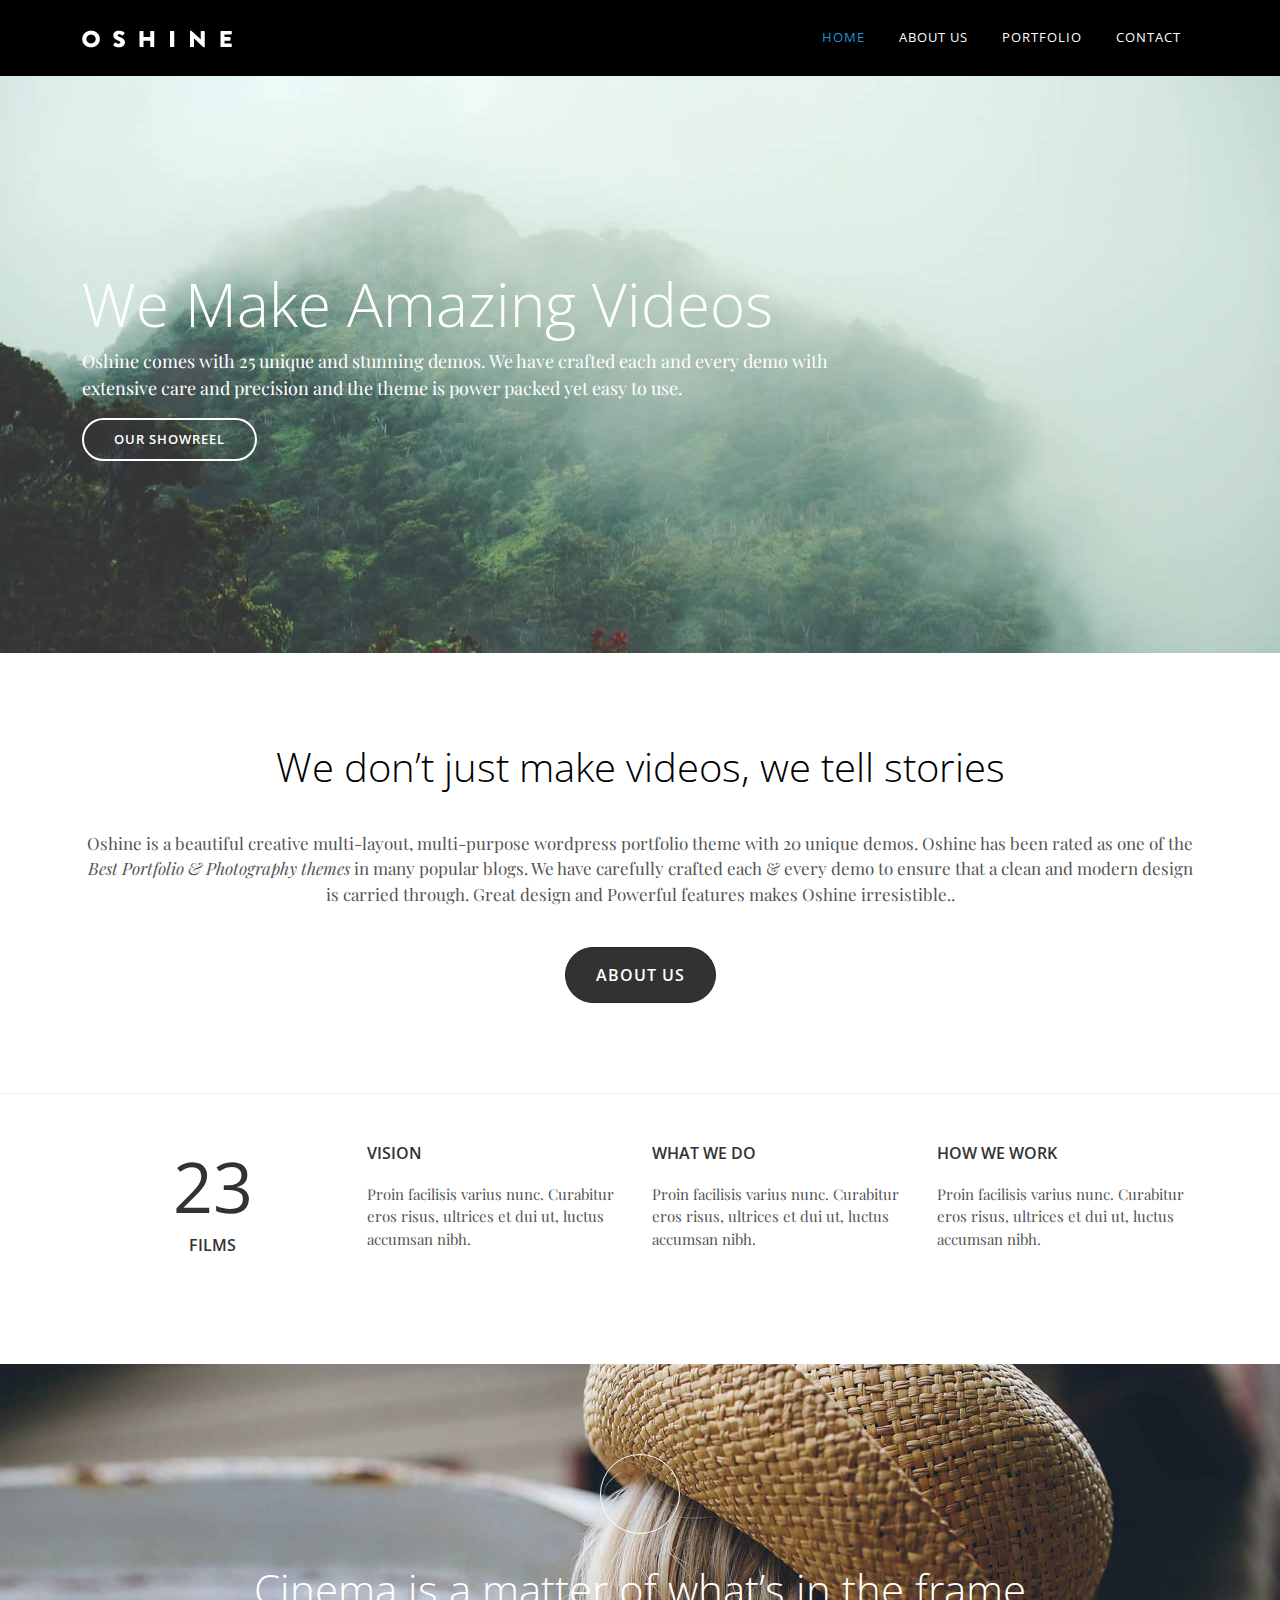
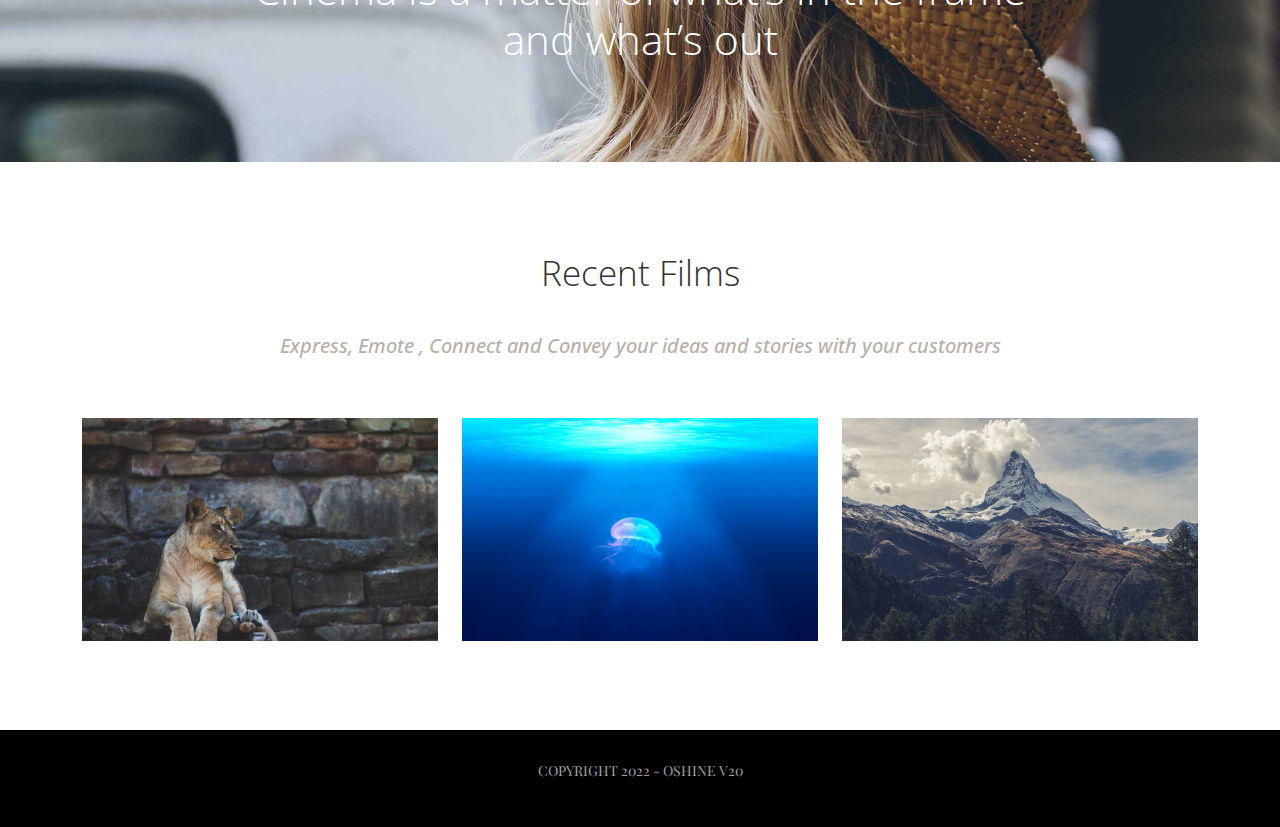
<file: index.html>
<!doctype html>
<html>
<head>
<meta charset="utf-8">
<meta name="viewport" content="width=device-width, initial-scale=1.0">
<title>Home Page v20 - Oshine</title>
<link href="css/bootstrap.min.css" rel="stylesheet">
<link href="css/bootstrap-custom.css" rel="stylesheet">
<link href="https://maxst.icons8.com/vue-static/landings/line-awesome/line-awesome/1.3.0/css/line-awesome.min.css" rel="stylesheet">
<link href="css/style.css" rel="stylesheet">
	
<!-- SEO  -->
<meta name="Description" content="Oshine es una plantilla de HTML + CSS con el objetivo de presentar elementos visuales para el aprendizaje de Diseño Web.">
<meta name="Keywords" content="plantilla html, sitio web oshine, plantillas html, aprender con plantillas html, portafolio, portafolio de imágenes, plantilla css oshine, aprender diseño web, aprendizaje html">
	
</head>

<body>
	
	<header>
		<div class="container">
		
			<nav class="navbar navbar-expand-lg navbar-light bg-light">
			  	<a class="navbar-brand" href="index.html">
					<img src="img/oshine-landing-logo-2.png" alt="logo" class="img-fluid">
				</a>
			  
				<button class="navbar-toggler" type="button" data-bs-toggle="collapse" data-bs-target="#navbar" aria-controls="navbar" aria-expanded="false" aria-label="Toggle navigation">
					<i class="las la-bars"></i>
			  	</button>

			  <div class="collapse navbar-collapse" id="navbar">
				<ul class="navbar-nav ms-auto">
				  <li class="nav-item active">
					<a class="nav-link" href="index.html">Home</a>
				  </li>
				  <li class="nav-item">
					<a class="nav-link" href="about-us.html">About Us</a>
				  </li>
				  <li class="nav-item">
					<a class="nav-link" href="#">Portfolio</a>
				  </li>
				  <li class="nav-item">
					<a class="nav-link" href="contact.html">Contact</a>
				  </li>
				</ul>
			  </div>
				
			</nav>
			
			
			
		</div>
	</header>
	
	
	<section id="hero">
		<div class="container">
		
			<h1>We Make Amazing Videos</h1>
			<p>Oshine comes with 25 unique and stunning demos. We have crafted each and every demo with<br> extensive care and precision and the theme is power packed yet easy to use.</p>
			
			<a href="#" class="btn btn-light">Our Showreel</a>
			
		</div>	
	</section>
	
	
	<section id="intro-about" class="section">
		<div class="container">
			
			<h2>We don’t just make videos, we tell stories</h2>
			
			<p>Oshine is a beautiful creative multi-layout, multi-purpose wordpress portfolio theme with 20 unique demos. Oshine has been rated as one of the <em>Best Portfolio & Photography themes</em> in many popular blogs. We have carefully crafted each & every demo to ensure that a clean and modern design is carried through. Great design and Powerful features makes Oshine irresistible..</p>
			
			<a href="#" class="btn btn-dark">About Us</a>
			
		</div>
	</section>
	
	
	<section id="about" class="section">
		<div class="container">
			
			<div class="row">
			
				<article class="col-md-3 col-sm-6 col-12">
					<h2>23</h2>
					<h3 class="text-center">Films</h3>
				</article>
				
				<article class="col-md-3 col-sm-6 col-12">
					<h3>Vision</h3>
					<p>Proin facilisis varius nunc. Curabitur eros risus, ultrices et dui ut, luctus accumsan nibh.</p>
				</article>
				
				<article class="col-md-3 col-sm-6 col-12">
					<h3>What We Do</h3>
					<p>Proin facilisis varius nunc. Curabitur eros risus, ultrices et dui ut, luctus accumsan nibh.</p>
				</article>
				
				<article class="col-md-3 col-sm-6 col-12">
					<h3>How We Work</h3>
					<p>Proin facilisis varius nunc. Curabitur eros risus, ultrices et dui ut, luctus accumsan nibh.</p>
				</article>
				
			</div>
			
		</div>
	</section>
	
	
	
	<section id="cinema" class="section">
		<div class="container">
			
			<a href="#" class="btn btn-play"><i class="las la-play"></i></a>
			<h2>Cinema is a matter of what’s in the frame<br> and what’s out</h2>
			
		</div>
	</section>
	
	
	<section id="films" class="section">
		<div class="container">
			<h2>Recent Films</h2>
			<h3>Express, Emote , Connect and Convey your ideas and stories with your customers</h3>
			
			<div class="row">
			
				<article class="col-md-4 col-sm-12">
					<img src="img/video-01.jpg" alt="Video Grid Gallery" class="img-fluid">
				</article>
				
				<article class="col-md-4 col-sm-12">
					<img src="img/video-02.jpg" alt="Video Grid Gallery" class="img-fluid">
				</article>
				
				<article class="col-md-4 col-sm-12">
					<img src="img/video-03.jpg" alt="Video Grid Gallery" class="img-fluid">
				</article>
				
				
			</div>
			
		</div>
	</section>
	
	
	<footer>
		<div class="container">
			<p>Copyright 2022 - Oshine v20</p>
		</div>
	</footer>
	
	
	
	
	
	<script src="js/jquery.min.js"></script>
	<script src="js/bootstrap.min.js"></script>
	
	
	<script async src="https://www.googletagmanager.com/gtag/js?id=G-DX38V91ETK"></script>
<script>
  window.dataLayer = window.dataLayer || [];
  function gtag(){dataLayer.push(arguments);}
  gtag('js', new Date());

  gtag('config', 'G-DX38V91ETK');
</script>
	
</body>
</html>
</file>
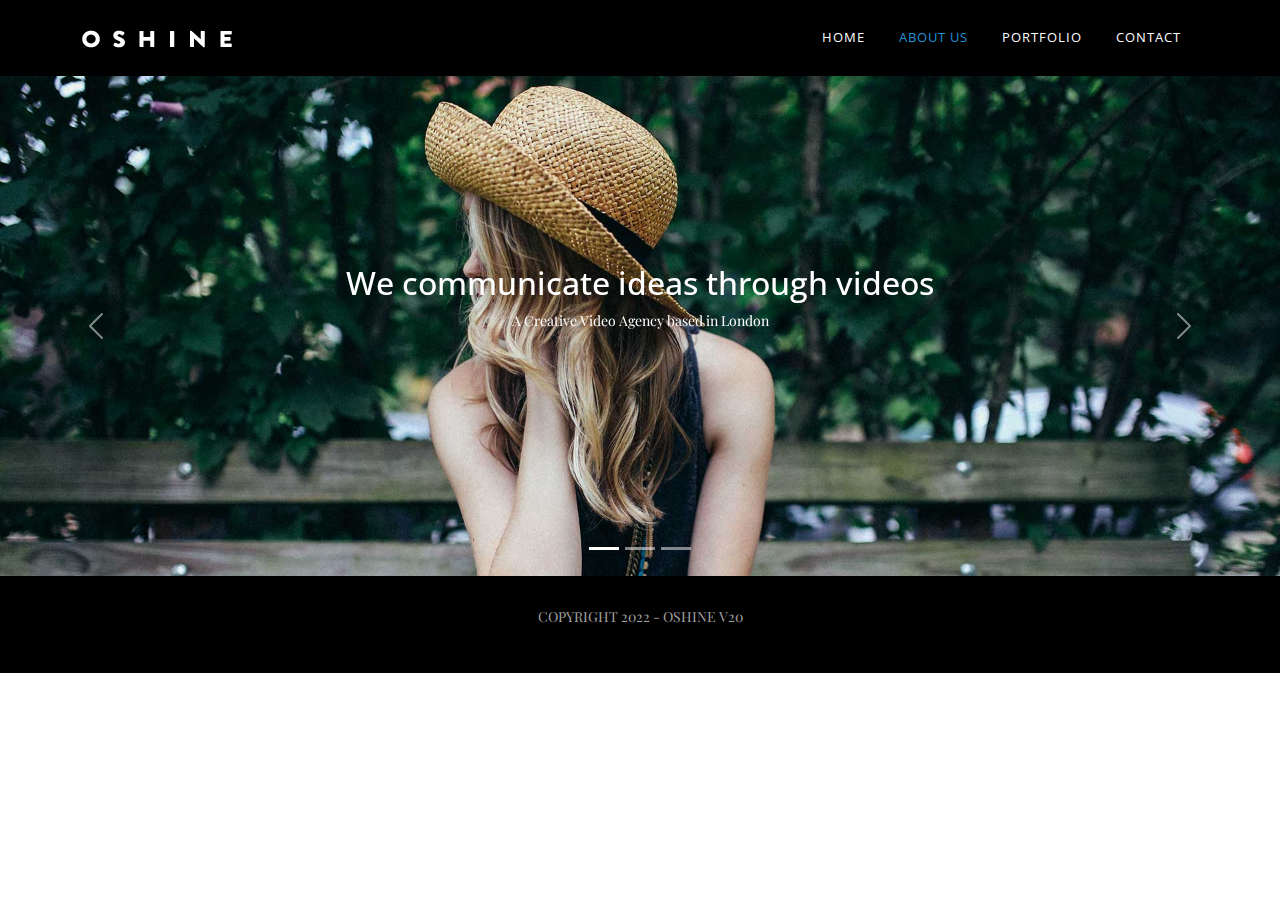
<file: about-us.html>
<!doctype html>
<html>
<head>
<meta charset="utf-8">
<meta name="viewport" content="width=device-width, initial-scale=1.0">
<title>About Us - Oshine v20</title>
<link href="css/bootstrap.min.css" rel="stylesheet">
<link href="css/bootstrap-custom.css" rel="stylesheet">
<link href="https://maxst.icons8.com/vue-static/landings/line-awesome/line-awesome/1.3.0/css/line-awesome.min.css" rel="stylesheet">
<link href="css/style.css" rel="stylesheet">
	
<!-- SEO  -->
<meta name="Description" content="Oshine es una plantilla de HTML + CSS para la creación del modelo de una página web de about, página de acerca de nosotros con información general de los creadores de la plantilla.">
<meta name="Keywords" content="plantilla html, sitio web oshine, plantillas html, aprender con plantillas html, acerca de, about us, plantilla css oshine, aprender diseño web, aprendizaje html, página de about, about en html">
</head>

<body>
	
	<header>
		<div class="container">
		
			<nav class="navbar navbar-expand-lg navbar-light bg-light">
			  	<a class="navbar-brand" href="index.html">
					<img src="img/oshine-landing-logo-2.png" alt="logo" class="img-fluid">
				</a>
			  
				<button class="navbar-toggler" type="button" data-bs-toggle="collapse" data-bs-target="#navbar" aria-controls="navbar" aria-expanded="false" aria-label="Toggle navigation">
					<i class="las la-bars"></i>
			  	</button>

			  <div class="collapse navbar-collapse" id="navbar">
				<ul class="navbar-nav ms-auto">
				  <li class="nav-item">
					<a class="nav-link" href="index.html">Home</a>
				  </li>
				  <li class="nav-item active">
					<a class="nav-link" href="about-us.html">About Us</a>
				  </li>
				  <li class="nav-item">
					<a class="nav-link" href="#">Portfolio</a>
				  </li>
				  <li class="nav-item">
					<a class="nav-link" href="contact.html">Contact</a>
				  </li>
				</ul>
			  </div>
				
			</nav>
			
			
			
		</div>
	</header>
	
	
	<section id="hero-slides">
	
		<div id="carouselExampleIndicators" class="carousel slide" data-bs-ride="carousel">
		  <div class="carousel-indicators">
			<button type="button" data-bs-target="#carouselExampleIndicators" data-bs-slide-to="0" class="active" aria-current="true" aria-label="Slide 1"></button>
			<button type="button" data-bs-target="#carouselExampleIndicators" data-bs-slide-to="1" aria-label="Slide 2"></button>
			<button type="button" data-bs-target="#carouselExampleIndicators" data-bs-slide-to="2" aria-label="Slide 3"></button>
		  </div>
			
		  <div class="carousel-inner">
			<div class="carousel-item active">
			  	<img src="img/bg-about.jpg" class="d-block w-100" alt="About">
				<div class="carousel-caption">
					<h2>We communicate ideas through videos</h2>
					<p>A Creative Video Agency based in London</p>
				</div>
				
			</div>
			<div class="carousel-item">
			  	<img src="img/bg-contact.jpg" class="d-block w-100" alt="Contact">
				<div class="carousel-caption">
					<h2>We communicate ideas through videos</h2>
					<p>A Creative Video Agency based in London</p>
				</div>
				
			</div>
			<div class="carousel-item">
			  	<img src="img/bg-portfolio.jpg" class="d-block w-100" alt="Portfolio">
				<div class="carousel-caption">
					<h2>We communicate ideas through videos</h2>
					<p>A Creative Video Agency based in London</p>
				</div>
				
			</div>
		  </div>
			
		  <button class="carousel-control-prev" type="button" data-bs-target="#carouselExampleIndicators" data-bs-slide="prev">
			<span class="carousel-control-prev-icon" aria-hidden="true"></span>
			<span class="visually-hidden">Previous</span>
		  </button>
		  <button class="carousel-control-next" type="button" data-bs-target="#carouselExampleIndicators" data-bs-slide="next">
			<span class="carousel-control-next-icon" aria-hidden="true"></span>
			<span class="visually-hidden">Next</span>
		  </button>
		</div>
		
	</section>
	
	
	
	
	
	
	
	
	
	
	
	
	
	
	<footer>
		<div class="container">
			<p>Copyright 2022 - Oshine v20</p>
		</div>
	</footer>
	
	
	
	
	
	<script src="js/jquery.min.js"></script>
	<script src="js/bootstrap.min.js"></script>
	
	
	<script async src="https://www.googletagmanager.com/gtag/js?id=G-DX38V91ETK"></script>
<script>
  window.dataLayer = window.dataLayer || [];
  function gtag(){dataLayer.push(arguments);}
  gtag('js', new Date());

  gtag('config', 'G-DX38V91ETK');
</script>
	
	
</body>
</html>
</file>
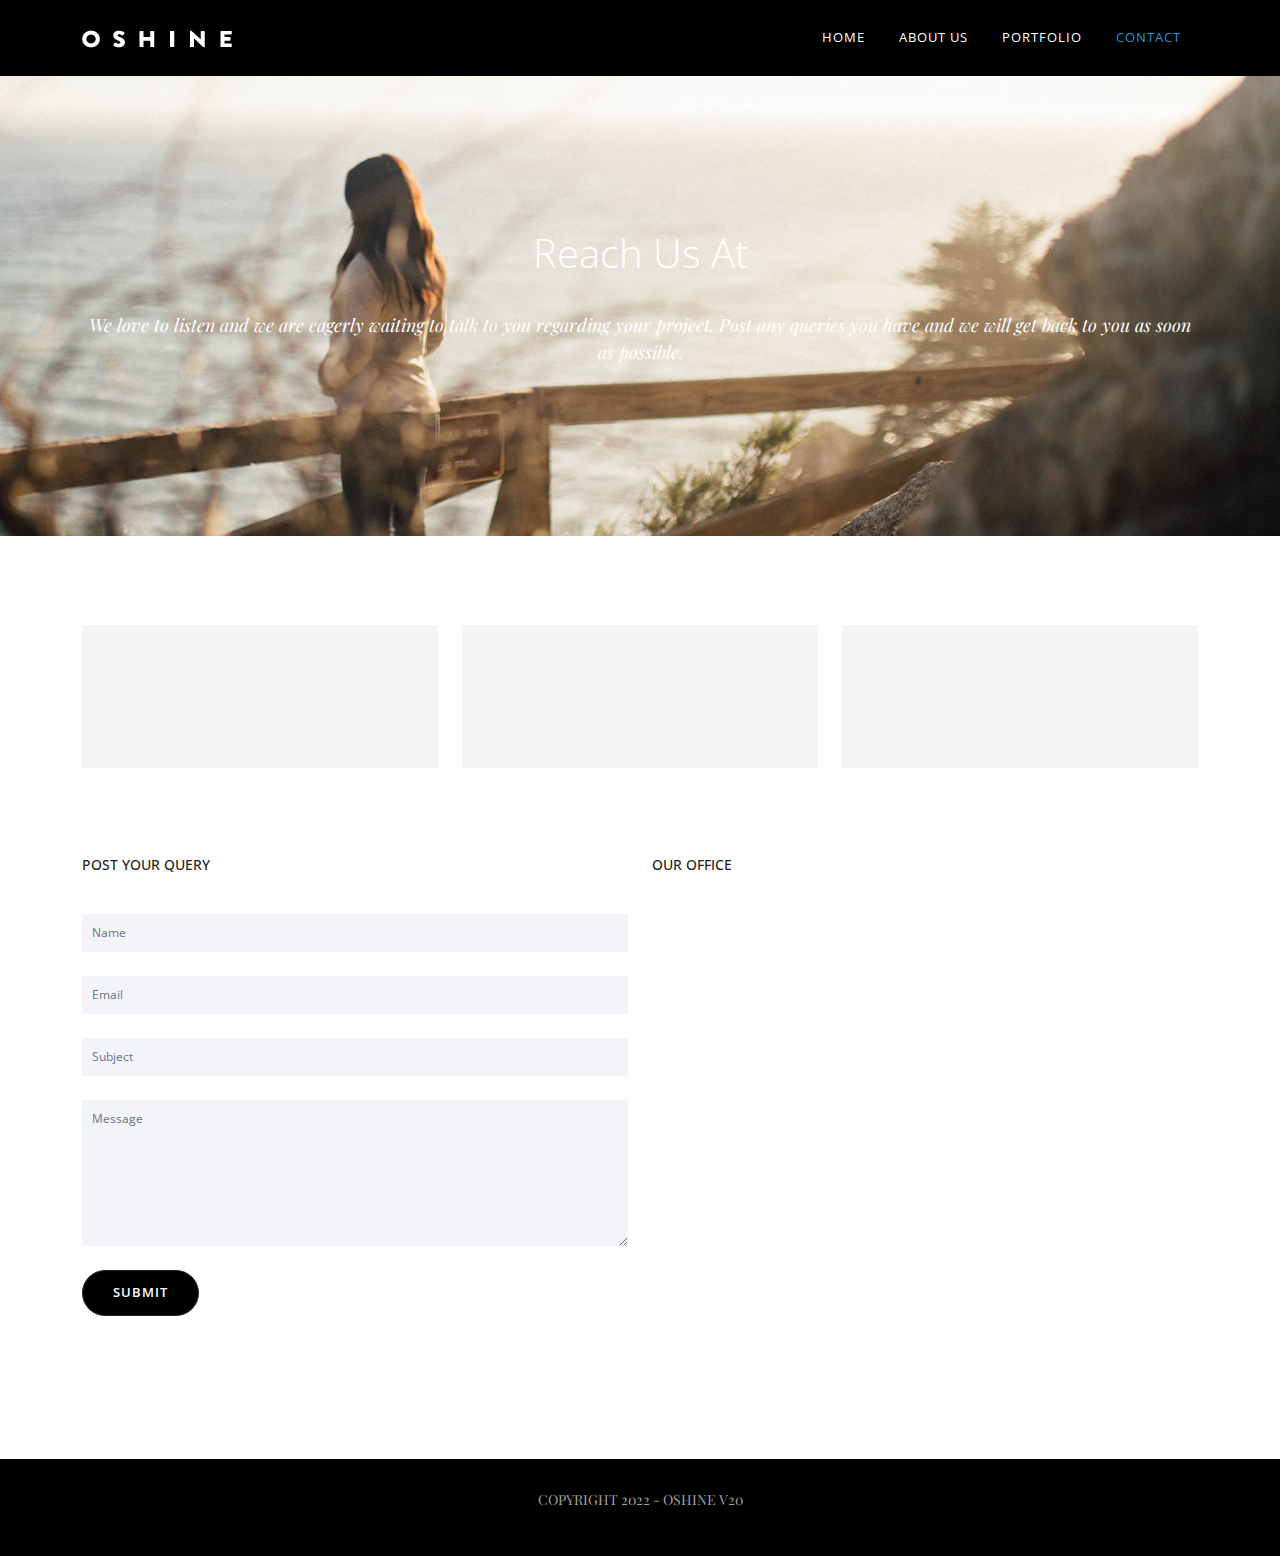
<file: contact.html>
<!doctype html>
<html>
<head>
<meta charset="utf-8">
<meta name="viewport" content="width=device-width, initial-scale=1.0">
<title>Contact - Oshine v20</title>
<link href="css/bootstrap.min.css" rel="stylesheet">
<link href="css/bootstrap-custom.css" rel="stylesheet">
<link href="https://maxst.icons8.com/vue-static/landings/line-awesome/line-awesome/1.3.0/css/line-awesome.min.css" rel="stylesheet">
<link href="css/style.css" rel="stylesheet">
	
<!-- SEO  -->
<meta name="Description" content="Oshine es una plantilla de HTML + CSS para la creación del modelo de una página web de contacto con formulario web y integración de Google Maps.">
<meta name="Keywords" content="plantilla html, sitio web oshine, plantillas html, aprender con plantillas html, portafolio, portafolio de imágenes, plantilla css oshine, aprender diseño web, aprendizaje html, página de contacto, contacto en html, google maps en html">
	
</head>

<body>
	
	<header>
		<div class="container">
		
			<nav class="navbar navbar-expand-lg navbar-light bg-light">
			  	<a class="navbar-brand" href="index.html">
					<img src="img/oshine-landing-logo-2.png" alt="logo" class="img-fluid">
				</a>
			  
				<button class="navbar-toggler" type="button" data-bs-toggle="collapse" data-bs-target="#navbar" aria-controls="navbar" aria-expanded="false" aria-label="Toggle navigation">
					<i class="las la-bars"></i>
			  	</button>

			  <div class="collapse navbar-collapse" id="navbar">
				<ul class="navbar-nav ms-auto">
				  <li class="nav-item">
					<a class="nav-link" href="index.html">Home</a>
				  </li>
				  <li class="nav-item">
					<a class="nav-link" href="about-us.html">About Us</a>
				  </li>
				  <li class="nav-item">
					<a class="nav-link" href="#">Portfolio</a>
				  </li>
				  <li class="nav-item active">
					<a class="nav-link" href="contact.html">Contact</a>
				  </li>
				</ul>
			  </div>
				
			</nav>
			
			
			
		</div>
	</header>
	
	
	<section id="hero" class="contact">
		<div class="container">
		
			<h1>Reach Us At</h1>
			<p>We love to listen and we are eagerly waiting to talk to you regarding your project. Post any queries you have and we will get back to you as soon as possible.</p>
		
		</div>
	</section>
	
	
	<section id="contact-icons" class="section">
		<div class="container">
		
			<div class="row">
			
				<article class="col-md-4 col-sm-12">
					<div class="info-icon">
						<i class="las la-map-marker"></i>
					</div>
				</article>
				
				<article class="col-md-4 col-sm-12">
					<div class="info-icon">
						<i class="las la-envelope"></i>
					</div>
				</article>
				
				<article class="col-md-4 col-sm-12">
					<div class="info-icon">
						<i class="las la-phone"></i>
					</div>
				</article>
				
			</div>
			
		</div>
	</section>
	
	
	<section id="contact-form" class="section pt-0">
		<div class="container">
		
			<div class="row">
			
				<article class="col-md-6 col-sm-6 col-12">
					<h4>Post Your Query</h4>
					
					<form name="contact" class="mt-0" method="post">
					
						<div class="form-group">
							<input type="text" name="name" class="form-control" placeholder="Name">
						</div>
						
						<div class="form-group mt-4">
							<input type="email" name="email" class="form-control" placeholder="Email">
						</div>
						
						<div class="form-group mt-4">
							<input type="text" name="subject" class="form-control" placeholder="Subject">
						</div>
						
						<div class="form-group mt-4">
							<textarea name="message" class="form-control" rows="7" placeholder="Message"></textarea>
						</div>
						
						<div class="form-group mt-4">
							<button class="btn btn-dark">Submit</button>
						</div>
					
					</form>
				</article>
				
				<article class="col-md-6 col-sm-6 col-12">
					<h4>Our Office</h4>
					
					<iframe src="https://www.google.com/maps/embed?pb=!1m18!1m12!1m3!1d3870.4912784030707!2d-87.17629708591032!3d14.048142194143754!2m3!1f0!2f0!3f0!3m2!1i1024!2i768!4f13.1!3m3!1m2!1s0x8f6fbcfadae82791%3A0x40aafadfdeb148ad!2sUnitec%2C%20Tegucigalpa!5e0!3m2!1ses!2shn!4v1654052083169!5m2!1ses!2shn" width="100%" height="450" style="border:0;" allowfullscreen="" loading="lazy" referrerpolicy="no-referrer-when-downgrade"></iframe>
				</article>
			
			</div>
		</div>
	</section>
	
	
	
	
	
	
	
	
	
	<footer>
		<div class="container">
			<p>Copyright 2022 - Oshine v20</p>
		</div>
	</footer>
	
	
	
	
	
	<script src="js/jquery.min.js"></script>
	<script src="js/bootstrap.min.js"></script>
	
	
	<script async src="https://www.googletagmanager.com/gtag/js?id=G-DX38V91ETK"></script>
<script>
  window.dataLayer = window.dataLayer || [];
  function gtag(){dataLayer.push(arguments);}
  gtag('js', new Date());

  gtag('config', 'G-DX38V91ETK');
</script>
	
	
	
</body>
</html>
</file>
<file: css/style.css>
@import url('https://fonts.googleapis.com/css2?family=Open+Sans:wght@300;400;500;600&family=Playfair+Display:ital,wght@0,400;0,500;1,400;1,500&display=swap');
:root{
	--bg-negro:#000;
	--color-negro:#323232;
	--color-gris:#b7afa7;
	--bg-icon:#f4f4f4;
	--color-titulo:#222;
}
body{
	font-family: 'Open Sans', sans-serif;	
	font-size: 14px;
	color: #555;
}
h1,h2,h3,h4,h5,h6,footer{
	font-family: 'Open Sans', sans-serif;	
}
p{
	font-family: 'Playfair Display', serif;
}

header{
	background-color: var(--bg-negro);
	text-align: center;
}

#hero{
	background-image: url("../img/video-cover-home.jpg");
	background-position: top center;
	background-size: cover;
	padding: 15% 0;
}
#hero h1{
	color: #fff;
	font-size: 60px;
	font-weight: 300;
}
#hero p{
	color: #fff;
	font-size: 18px;
}

#hero .btn{
	background-color: transparent;
	border: 2px solid #fff;
	border-radius: 40px;
	padding: 10px 30px;
	color: #fff;
	text-transform: uppercase;
	font-size: 13px;
	font-weight: 600;
	letter-spacing: 1px;
}
#hero .btn:hover{
	background-color: #fff;
	color: #000;
}

.section{
	padding: 7% 0;
}

#intro-about{
	text-align: center;
}

#intro-about h2{
	font-size: 40px;
	color: #000;
	font-weight: 300;
	margin-bottom: 40px;
}

#intro-about p{
	font-size: 17px;
	margin-bottom: 40px;
}

#intro-about .btn{
	background-color: #323232;
	padding: 15px 30px;
	border-radius: 30px;
	text-transform: uppercase;
	font-weight: 600;
	letter-spacing: 1px;
}


#about h2{
	font-size: 70px;
	font-weight: 400;
	color: var(--color-negro);
	text-align: center;
}
#about h3{
	font-size: 16px;
	font-weight: 600;
	color: var(--color-negro);
	text-transform: uppercase;
	margin-bottom: 20px;
}
#about p{
	font-size: 15px;
}
#about{
	border-top: 1px solid #eee;
}

#about.section{
	padding-top: 50px;
}

#cinema{
	text-align: center;
	background-image: url("../img/bg-cta.jpg");
	background-position: top center;
	background-size: cover;
	color: #fff;
}
.btn-play{
	width: 80px;
	height: 80px;
	border: 1px solid #fff;
	border-radius: 100%;
	color: #fff;
	padding: 25px 0;
}
.btn-play:hover{
	background-color: #ddd;
	border-color: #ddd;
}
#cinema h2{
	font-size: 42px;
	font-weight: 300;
	margin-top: 30px;
}


#films h2{
	font-size: 35px;
	text-align: center;
	color: var(--color-negro);
	font-weight: 300;
}
#films h3{
	font-size: 20px;
	text-align: center;
	color: var(--color-gris);
	font-style: italic;
	margin: 40px 0 60px;
}


#hero.contact{
	background-image: url("../img/bg-contact.jpg");
	background-position: 10%;
	padding: 12% 0;
	text-align: center;
}
#hero.contact h1{
	font-size: 40px;
	margin-bottom: 35px;
}
#hero.contact p{
	font-style: italic;
}

.info-icon{
	background-color: var(--bg-icon);
	text-align: center;
	padding: 20% 0;
}
.info-icon i{
	font-size: 60px;
	color: var(--color-gris);
}


#contact-form h4{
	font-size: 14px;
	text-transform: uppercase;
	color: var(--color-titulo);
	margin-bottom: 40px;
}

#contact-form input,
#contact-form textarea{
	border-radius: 0;
	font-size: 12px;
	background-color: #f2f4f8;
	padding: 10px;
	border: 0;
}

#contact-form .btn{
	background-color: #000;
	border-radius: 40px;
	text-transform: uppercase;
	font-size: 13px;
	padding: 12px 30px;
	font-weight: 600;
	letter-spacing: 1px;
}












footer{
	padding: 30px 0;
	background-color: #000;
	color: #a2a2a2;
	text-align: center;
	text-transform: uppercase;
}
</file>
